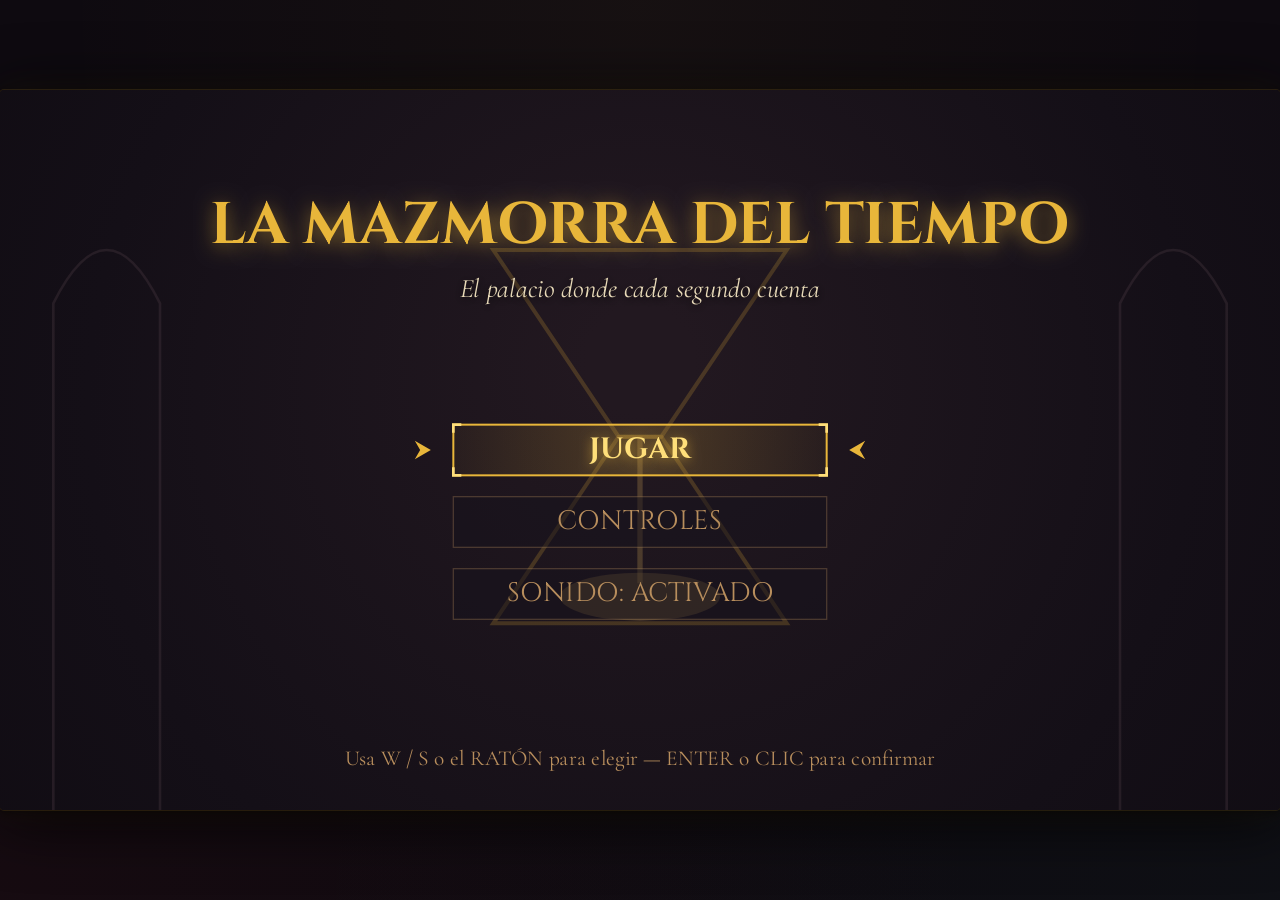
<file: index.html>
<!--
  index.html — Punto de entrada con pantalla de carga cinemática, favicon vectorial,
  fuentes persas Google Fonts y canvas de juego.
  Issue #1 — Base del motor | Rama: feature/base-motor
-->
<!DOCTYPE html>
<html lang="es">
<head>
  <meta charset="UTF-8" />
  <meta name="viewport" content="width=device-width, initial-scale=1.0" />
  <meta name="description"
        content="La Mazmorra del Tiempo — Plataformas 2D cinemático estilo persa. Escapa antes de que el reloj de arena se agote." />
  <meta name="theme-color" content="#0e0a10" />
  <meta name="author" content="Equipo Mazmorra" />
  <meta property="og:title" content="La Mazmorra del Tiempo" />
  <meta property="og:description" content="Plataformas 2D atmosférico estilo Prince of Persia. Salta, agárrate a cornisas y escapa antes de que el tiempo se agote." />
  <meta property="og:type" content="game" />
  <title>La Mazmorra del Tiempo</title>

  <!-- Favicon vectorial: reloj de arena dorado (inline SVG, evita 404) -->
  <link rel="icon" type="image/svg+xml"
    href="data:image/svg+xml,%3Csvg xmlns='http://www.w3.org/2000/svg' viewBox='0 0 32 32'%3E%3Crect width='32' height='32' fill='%230e0a10'/%3E%3Cpolygon points='6,4 26,4 16,16 26,28 6,28 16,16' fill='%23e8b63a' stroke='%233b2f2a' stroke-width='1.5'/%3E%3Crect x='5' y='3' width='22' height='3' rx='1.5' fill='%23e8b63a'/%3E%3Crect x='5' y='26' width='22' height='3' rx='1.5' fill='%23e8b63a'/%3E%3C/svg%3E" />

  <!-- Google Fonts: Cinzel (títulos/números persas) + Cormorant Garamond (narrativa) -->
  <link rel="preconnect" href="https://fonts.googleapis.com" />
  <link rel="preconnect" href="https://fonts.gstatic.com" crossorigin />
  <link
    href="https://fonts.googleapis.com/css2?family=Cinzel:wght@500;700;900&family=Cormorant+Garamond:ital,wght@0,400;0,600;0,700;1,400&display=swap"
    rel="stylesheet"
  />

  <link rel="stylesheet" href="styles.css" />
</head>
<body>

  <!-- ── Pantalla de carga cinemática ─────────────────────── -->
  <div id="loading-screen" role="status" aria-live="polite" aria-label="Cargando La Mazmorra del Tiempo">

    <!-- Reloj de arena SVG animado -->
    <svg id="loading-hourglass" viewBox="0 0 80 80" xmlns="http://www.w3.org/2000/svg" aria-hidden="true">
      <defs>
        <linearGradient id="goldGrad" x1="0%" y1="0%" x2="0%" y2="100%">
          <stop offset="0%" style="stop-color:#ffdf7a"/>
          <stop offset="100%" style="stop-color:#d44a1c"/>
        </linearGradient>
        <filter id="glow">
          <feGaussianBlur stdDeviation="2.5" result="blur"/>
          <feMerge><feMergeNode in="blur"/><feMergeNode in="SourceGraphic"/></feMerge>
        </filter>
      </defs>
      <!-- Marco exterior -->
      <rect x="8" y="3" width="64" height="10" rx="5" fill="#e8b63a" filter="url(#glow)"/>
      <rect x="8" y="67" width="64" height="10" rx="5" fill="#e8b63a" filter="url(#glow)"/>
      <!-- Silueta del reloj -->
      <polygon points="12,13 68,13 42,40 68,67 12,67 38,40"
               fill="url(#goldGrad)" opacity="0.85" filter="url(#glow)"/>
      <!-- Arena cayendo (animada) -->
      <rect x="38" y="42" width="4" height="18" rx="2" fill="#ffcc66" opacity="0.9">
        <animate attributeName="opacity" values="0.9;0.4;0.9" dur="0.8s" repeatCount="indefinite"/>
      </rect>
      <!-- Acumulación de arena inferior -->
      <ellipse cx="40" cy="60" rx="12" ry="5" fill="#e8b63a" opacity="0.7">
        <animate attributeName="rx" values="4;12;4" dur="3s" repeatCount="indefinite"/>
      </ellipse>
    </svg>

    <h1 id="loading-title">LA MAZMORRA DEL TIEMPO</h1>

    <div id="loading-bar-wrap" role="progressbar" aria-valuemin="0" aria-valuemax="100" aria-valuenow="0">
      <div id="loading-bar"></div>
    </div>

    <p id="loading-status">Invocando los espíritus del tiempo…</p>
  </div>

  <!-- ── Canvas del juego ─────────────────────────────────── -->
  <div id="game-wrapper" role="main">
    <canvas id="gameCanvas" width="960" height="540"
            aria-label="La Mazmorra del Tiempo — juego de plataformas 2D"
            tabindex="0">
    </canvas>
  </div>

  <!-- ── Motor ES2022 con pantalla de carga ───────────────── -->
  <script type="module">
    // Control de pantalla de carga
    const loadingScreen = document.getElementById('loading-screen');
    const loadingBar = document.getElementById('loading-bar');
    const loadingStatus = document.getElementById('loading-status');
    const loadingBarWrap = document.getElementById('loading-bar-wrap');

    const MESSAGES = [
      'Invocando los espíritus del tiempo…',
      'Cargando el mapa de la mazmorra…',
      'Afilando las cuchillas del destino…',
      'El reloj de arena despierta…',
      '¡El tiempo comienza a correr!',
    ];

    let msgIdx = 0;
    function advanceLoading(progress) {
      loadingBar.style.width = `${Math.min(100, progress)}%`;
      loadingBarWrap.setAttribute('aria-valuenow', Math.round(progress));
      if (msgIdx < MESSAGES.length - 1) {
        const newIdx = Math.floor((progress / 100) * (MESSAGES.length - 1));
        if (newIdx > msgIdx) {
          msgIdx = newIdx;
          loadingStatus.style.opacity = '0';
          setTimeout(() => {
            loadingStatus.textContent = MESSAGES[msgIdx];
            loadingStatus.style.opacity = '1';
          }, 200);
        }
      }
    }

    function hideLoadingScreen() {
      loadingStatus.textContent = MESSAGES[MESSAGES.length - 1];
      loadingBar.style.width = '100%';
      setTimeout(() => {
        loadingScreen.classList.add('hidden');
        document.getElementById('gameCanvas').focus();
      }, 450);
    }

    // Progreso simulado mientras cargan los módulos
    let fakeProgress = 0;
    const fakeInterval = setInterval(() => {
      fakeProgress = Math.min(fakeProgress + (Math.random() * 14 + 4), 88);
      advanceLoading(fakeProgress);
    }, 200);

    // Importar el motor principal
    import('./js/main.js').then(() => {
      clearInterval(fakeInterval);
      advanceLoading(100);
      setTimeout(hideLoadingScreen, 300);
    }).catch((err) => {
      clearInterval(fakeInterval);
      console.error('[Bootstrap] Error cargando el motor:', err);
      loadingStatus.textContent = 'Error al cargar. Recarga la página.';
      loadingStatus.style.color = '#ff5555';
    });
  </script>

</body>
</html>
</file>
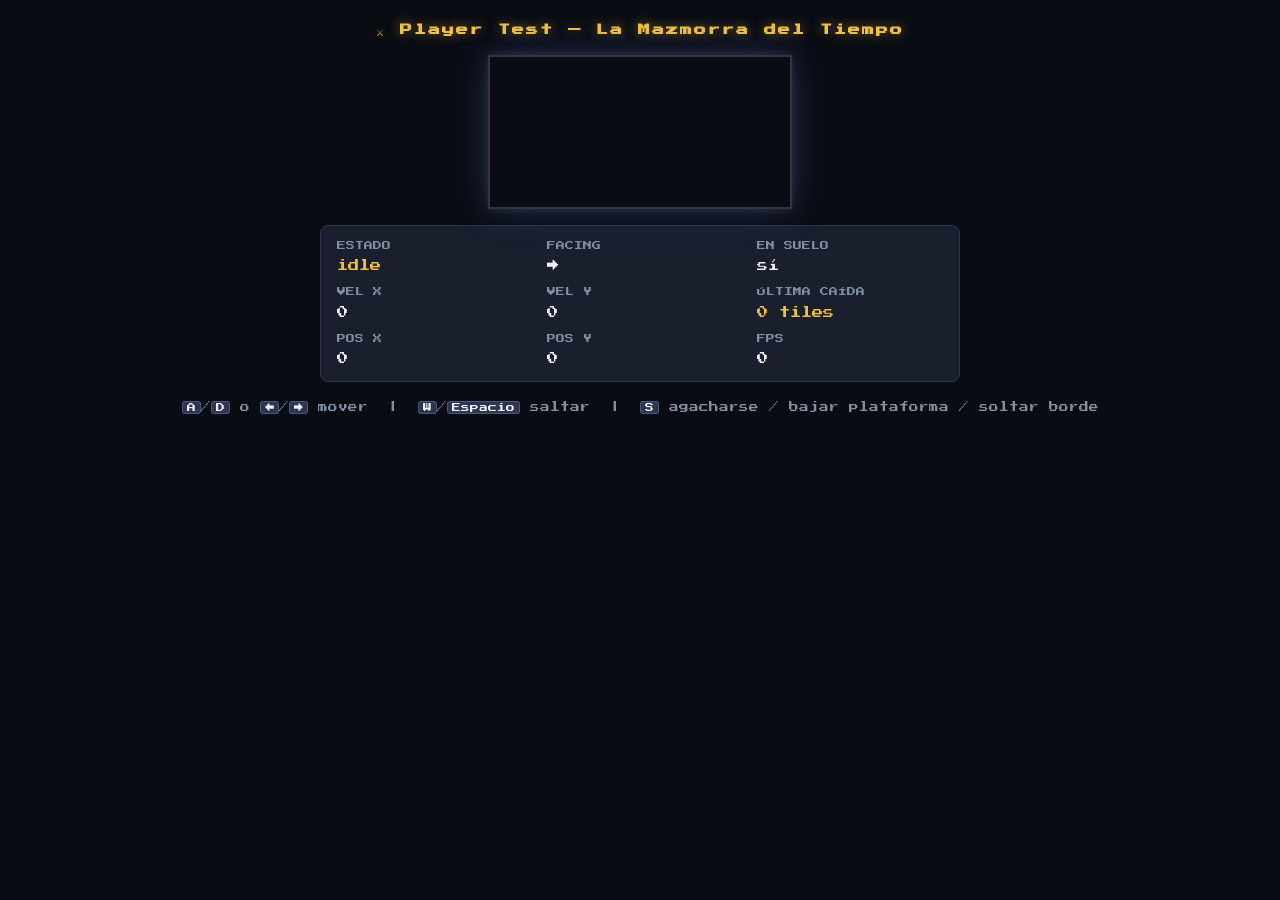
<file: dev/player-test.html>
<!DOCTYPE html>
<html lang="es">
<head>
  <meta charset="UTF-8">
  <meta name="viewport" content="width=device-width, initial-scale=1.0">
  <title>La Mazmorra del Tiempo — Player Test</title>
  <style>
    /* ── Reset y fuentes ───────────────────────────────────────────────────── */
    @import url('https://fonts.googleapis.com/css2?family=Press+Start+2P&family=Inter:wght@400;600&display=swap');

    *, *::before, *::after { box-sizing: border-box; margin: 0; padding: 0; }

    body {
      background: #0a0c14;
      color: #f0f0f0;
      font-family: 'Inter', sans-serif;
      display: flex;
      flex-direction: column;
      align-items: center;
      min-height: 100vh;
      padding: 1rem;
      gap: 1rem;
    }

    h1 {
      font-family: 'Press Start 2P', monospace;
      font-size: 0.75rem;
      color: #f0c040;
      letter-spacing: 2px;
      text-shadow: 0 0 12px rgba(240,192,64,0.5);
      margin-top: 0.5rem;
    }

    /* ── Contenedor del canvas ─────────────────────────────────────────────── */
    #canvas-wrap {
      position: relative;
      border: 2px solid #2d3550;
      box-shadow: 0 0 32px rgba(58,95,160,0.4), 0 0 8px rgba(240,192,64,0.15);
      background: #0a0c14;
    }

    canvas {
      display: block;
      image-rendering: pixelated;
      image-rendering: crisp-edges;
      position: static !important; /* sobreescribir el posicionamiento del renderer */
    }

    /* ── Panel de debug ────────────────────────────────────────────────────── */
    #debug {
      display: grid;
      grid-template-columns: repeat(3, minmax(160px, 1fr));
      gap: 0.5rem 1.5rem;
      width: 100%;
      max-width: 640px;
      background: #1a1f2e;
      border: 1px solid #2d3550;
      border-radius: 8px;
      padding: 0.75rem 1rem;
      font-size: 0.7rem;
      font-family: 'Press Start 2P', monospace;
      line-height: 1.8;
    }

    .debug-group { display: flex; flex-direction: column; gap: 0.15rem; }
    .debug-label { color: #8090a0; font-size: 0.55rem; text-transform: uppercase; }
    .debug-value { color: #f0f0f0; }
    .debug-value.highlight { color: #f0c040; }

    /* ── Controles ─────────────────────────────────────────────────────────── */
    #controls {
      font-size: 0.6rem;
      color: #8090a0;
      font-family: 'Press Start 2P', monospace;
      text-align: center;
      line-height: 2;
    }

    kbd {
      background: #2d3550;
      border: 1px solid #4a5580;
      border-radius: 3px;
      padding: 1px 4px;
      color: #f0f0f0;
      font-family: inherit;
      font-size: 0.55rem;
    }
  </style>
</head>
<body>

  <h1>⚔ Player Test — La Mazmorra del Tiempo</h1>

  <div id="canvas-wrap">
    <canvas id="game-canvas"></canvas>
  </div>

  <!-- Panel de debug -->
  <div id="debug">
    <div class="debug-group">
      <span class="debug-label">Estado</span>
      <span class="debug-value highlight" id="d-state">idle</span>
    </div>
    <div class="debug-group">
      <span class="debug-label">Facing</span>
      <span class="debug-value" id="d-facing">→</span>
    </div>
    <div class="debug-group">
      <span class="debug-label">En suelo</span>
      <span class="debug-value" id="d-ground">sí</span>
    </div>
    <div class="debug-group">
      <span class="debug-label">Vel X</span>
      <span class="debug-value" id="d-vx">0</span>
    </div>
    <div class="debug-group">
      <span class="debug-label">Vel Y</span>
      <span class="debug-value" id="d-vy">0</span>
    </div>
    <div class="debug-group">
      <span class="debug-label">Última caída</span>
      <span class="debug-value highlight" id="d-fall">0 tiles</span>
    </div>
    <div class="debug-group">
      <span class="debug-label">Pos X</span>
      <span class="debug-value" id="d-x">0</span>
    </div>
    <div class="debug-group">
      <span class="debug-label">Pos Y</span>
      <span class="debug-value" id="d-y">0</span>
    </div>
    <div class="debug-group">
      <span class="debug-label">FPS</span>
      <span class="debug-value" id="d-fps">0</span>
    </div>
  </div>

  <div id="controls">
    <kbd>A</kbd>/<kbd>D</kbd> o <kbd>←</kbd>/<kbd>→</kbd> mover &nbsp;|&nbsp;
    <kbd>W</kbd>/<kbd>Espacio</kbd> saltar &nbsp;|&nbsp;
    <kbd>S</kbd> agacharse / bajar plataforma / soltar borde
  </div>

  <script type="module">
    // ── Importar módulos del engine (rutas relativas desde dev/) ─────────────
    import { initRenderer, beginFrame, endRenderFrame, getCtx, drawRect, drawText } from '../js/engine/renderer.js';
    import { initInput, endFrame as endInputFrame }                                  from '../js/engine/input.js';
    import { initCamera, updateCamera, followTarget, applyCameraTransform, resetCameraTransform, getCameraPos } from '../js/engine/camera.js';
    import { startLoop, getFPS }                                                      from '../js/engine/loop.js';

    // ── Módulos nuevos ─────────────────────────────────────────────────────────
    import { Tilemap }                             from '../js/engine/tilemap.js';
    import { Player }                              from '../js/player.js';
    import { TEST_LEVEL_ROWS, TEST_LEVEL_LEGEND }  from './testLevel.js';

    // ── Constantes locales ────────────────────────────────────────────────────
    const CANVAS_W = 320;
    const CANVAS_H = 200;
    const TILE     = 16;

    // ── Paleta de colores de la mazmorra ──────────────────────────────────────
    const PAL = {
      VOID:        '#0a0c14',
      STONE_DARK:  '#1a1f2e',
      STONE_MID:   '#2d3550',
      STONE_LIGHT: '#4a5580',
      TIME_GOLD:   '#f0c040',
      TORCH_CORE:  '#ff9f1c',
      HERO_CLOTH:  '#3a5fa0',
      DANGER:      '#c0392b',
      SPIKE:       '#7f8c8d',
      TEXT_WHITE:  '#f0f0f0',
      TEXT_DIM:    '#8090a0',
    };

    // ── Setup del canvas ──────────────────────────────────────────────────────
    const canvas = document.getElementById('game-canvas');

    // initRenderer gestiona el tamaño y la escala automáticamente
    initRenderer(canvas);
    initInput();

    // ── Tilemap ───────────────────────────────────────────────────────────────
    const tilemap = new Tilemap(TEST_LEVEL_ROWS, TEST_LEVEL_LEGEND, TILE);

    // Inicializar cámara con los límites del mapa
    initCamera(tilemap.widthPx, tilemap.heightPx);

    // ── Jugador ───────────────────────────────────────────────────────────────
    const { x: spawnX, y: spawnY } = tilemap.spawnPoint;
    const player = new Player(spawnX, spawnY);

    // Callbacks de prueba (solo log en consola; sin daño)
    player.onLand   = (dist) => console.log(`[onLand] caída de ${dist.toFixed(1)} tiles`);
    player.onHazard = (type) => console.log(`[onHazard] tocó hazard tipo '${type}'`);

    /** Objeto world que el jugador necesita */
    const world = { tilemap };

    // ── Elementos de debug del DOM ────────────────────────────────────────────
    const dState  = document.getElementById('d-state');
    const dFacing = document.getElementById('d-facing');
    const dGround = document.getElementById('d-ground');
    const dVx     = document.getElementById('d-vx');
    const dVy     = document.getElementById('d-vy');
    const dFall   = document.getElementById('d-fall');
    const dX      = document.getElementById('d-x');
    const dY      = document.getElementById('d-y');
    const dFps    = document.getElementById('d-fps');

    // ── Game loop ─────────────────────────────────────────────────────────────

    function update(dt) {
      player.update(dt, null, world);

      // Cámara sigue al centro del jugador
      followTarget(
        player.x + 5,   // centro X del hitbox
        player.y + 11,  // centro Y del hitbox
      );
      updateCamera(dt);

      endInputFrame();

      // Actualizar debug DOM
      dState.textContent  = player.state;
      dFacing.textContent = player.facing === 1 ? '→' : '←';
      dGround.textContent = player._onGround ? 'sí' : 'no';
      dVx.textContent     = player.vx.toFixed(1);
      dVy.textContent     = player.vy.toFixed(1);
      dFall.textContent   = `${player.lastFallDistance.toFixed(1)} tiles`;
      dX.textContent      = player.x.toFixed(0);
      dY.textContent      = player.y.toFixed(0);
      dFps.textContent    = getFPS();
    }

    function draw(alpha) {
      beginFrame();

      const ctx = getCtx();

      // Fondo
      ctx.fillStyle = PAL.VOID;
      ctx.fillRect(0, 0, CANVAS_W, CANVAS_H);

      // Aplicar transformación de cámara
      applyCameraTransform(ctx);

      // ── Dibujar tilemap ─────────────────────────────────────────────────────
      drawTilemap(ctx, tilemap);

      // ── Dibujar hitbox debug (semitransparente) ─────────────────────────────
      ctx.globalAlpha = 0.25;
      ctx.fillStyle   = '#00ff88';
      ctx.fillRect(
        Math.round(player.hitbox.x),
        Math.round(player.hitbox.y),
        player.hitbox.w,
        player.hitbox.h,
      );
      ctx.globalAlpha = 1;

      // ── Dibujar jugador ─────────────────────────────────────────────────────
      player.draw(null, null);

      // Restaurar transform de cámara
      resetCameraTransform(ctx);

      // ── HUD en pantalla (coordenadas de pantalla, no de mundo) ──────────────
      drawHUD(ctx, player);

      endRenderFrame();
    }

    // ── Dibujado de tiles ─────────────────────────────────────────────────────

    function drawTilemap(ctx, tm) {
      const { x: camX, y: camY } = getCameraPos();

      // Solo dibujar tiles visibles (culling simple)
      const startCol = Math.max(0, Math.floor(camX / TILE));
      const endCol   = Math.min(tm._cols - 1,   Math.ceil((camX + CANVAS_W) / TILE));
      const startRow = Math.max(0, Math.floor(camY / TILE));
      const endRow   = Math.min(tm._rowCount - 1, Math.ceil((camY + CANVAS_H) / TILE));

      for (let row = startRow; row <= endRow; row++) {
        for (let col = startCol; col <= endCol; col++) {
          const ch  = tm.tileAt(col, row);
          const px  = col * TILE;
          const py  = row * TILE;

          switch (ch) {
            case '#':
              // Muro sólido con detalle de piedra
              ctx.fillStyle = PAL.STONE_MID;
              ctx.fillRect(px, py, TILE, TILE);
              ctx.fillStyle = PAL.STONE_DARK;
              ctx.fillRect(px + 1, py + 1, TILE - 2, TILE - 2);
              ctx.fillStyle = PAL.STONE_LIGHT;
              ctx.fillRect(px + 1, py + 1, TILE - 2, 1);
              ctx.fillRect(px + 1, py + 1, 1, TILE - 2);
              break;

            case '=':
              // Plataforma de un solo sentido: borde dorado
              ctx.fillStyle = PAL.TIME_GOLD;
              ctx.fillRect(px, py, TILE, 2);
              ctx.fillStyle = PAL.STONE_MID;
              ctx.fillRect(px, py + 2, TILE, TILE - 2);
              break;

            case '^':
              // Pinchos
              ctx.fillStyle = PAL.SPIKE;
              for (let i = 0; i < 3; i++) {
                const sx = px + 2 + i * 4;
                ctx.beginPath();
                ctx.moveTo(sx,     py + TILE);
                ctx.lineTo(sx + 2, py + 4);
                ctx.lineTo(sx + 4, py + TILE);
                ctx.closePath();
                ctx.fill();
              }
              break;

            case 'P':
              // Spawn (solo en debug)
              ctx.fillStyle = 'rgba(0,255,0,0.15)';
              ctx.fillRect(px, py, TILE, TILE);
              break;

            case 'E':
              ctx.fillStyle = PAL.TIME_GOLD;
              ctx.fillRect(px + 4, py + 2, TILE - 8, TILE - 4);
              break;

            case 'T':
              // Antorcha decorativa
              ctx.fillStyle = PAL.STONE_DARK;
              ctx.fillRect(px + 6, py + 8, 4, 8);
              ctx.fillStyle = PAL.TORCH_CORE;
              ctx.fillRect(px + 5, py + 4, 6, 5);
              ctx.fillStyle = 'rgba(255,159,28,0.4)';
              ctx.fillRect(px + 3, py + 2, 10, 8);
              break;

            default:
              // Vacío: nada
              break;
          }
        }
      }
    }

    // ── HUD simple en pantalla ────────────────────────────────────────────────

    function drawHUD(ctx, player) {
      ctx.fillStyle = 'rgba(10,12,20,0.65)';
      ctx.fillRect(2, 2, 120, 32);

      ctx.fillStyle    = PAL.TIME_GOLD;
      ctx.font         = '5px "Press Start 2P", monospace';
      ctx.textBaseline = 'top';
      ctx.textAlign    = 'left';
      ctx.fillText(`Estado: ${player.state}`, 5, 5);

      ctx.fillStyle = PAL.TEXT_DIM;
      ctx.fillText(`vx:${player.vx.toFixed(0)}  vy:${player.vy.toFixed(0)}`, 5, 14);
      ctx.fillText(`caída: ${player.lastFallDistance.toFixed(1)} tiles`,      5, 23);
    }

    // ── Arrancar ──────────────────────────────────────────────────────────────
    startLoop(update, draw);
  </script>
</body>
</html>
</file>
<file: styles.css>
/* ============================================================
   styles.css — Presentación premium Dark Fantasy: pantalla de carga,
   letterbox, glow del canvas y efectos CSS de entrada.
   Issue #1 — Base del motor | Rama: feature/base-motor
   ============================================================ */

/* ── Reset total ──────────────────────────────────────────── */
*, *::before, *::after {
  box-sizing: border-box;
  margin: 0;
  padding: 0;
}

/* ── Variables de paleta Dark Fantasy ─────────────────────── */
:root {
  --deep-shadow:    #0e0a10;
  --night:          #16121c;
  --stone-dark:     #262029;
  --time-gold:      #e8b63a;
  --time-gold-dim:  rgba(232, 182, 58, 0.35);
  --bone-dust:      #e8dab8;
  --crimson:        #9c1c20;
  --fire:           #ff8326;
  --turquoise:      #4ae0d2;
}

/* ── Página raíz y atmósfera ──────────────────────────────── */
html, body {
  width: 100%;
  height: 100%;
  overflow: hidden;
  background-color: var(--deep-shadow);
  color: var(--bone-dust);
  font-family: "Cormorant Garamond", Georgia, serif;
  user-select: none;
  -webkit-user-select: none;
  touch-action: none;
}

/* ── Fondo de mazmorra texturizado ────────────────────────── */
body {
  background-image:
    radial-gradient(ellipse at 50% 0%,   rgba(232, 182, 58, 0.04) 0%, transparent 65%),
    radial-gradient(ellipse at 0% 100%,  rgba(156, 28, 32, 0.06) 0%, transparent 55%),
    radial-gradient(ellipse at 100% 100%,rgba(40, 163, 151, 0.04) 0%, transparent 55%);
  background-color: var(--deep-shadow);
}

/* ── Contenedor centrado (Letterbox) ──────────────────────── */
#game-wrapper {
  position: relative;
  width: 100vw;
  height: 100vh;
  display: flex;
  align-items: center;
  justify-content: center;
}

/* ── Canvas vectorial de alta definición ──────────────────── */
#gameCanvas {
  display: block;
  position: relative;
  z-index: 2;
  border-radius: 4px;
  background-color: var(--deep-shadow);
  cursor: default;
  outline: none;

  /* Sombra cinemática con halo dorado */
  box-shadow:
    0 0 0 1px rgba(232, 182, 58, 0.12),
    0 0 30px rgba(232, 182, 58, 0.06),
    0 8px 64px rgba(0, 0, 0, 0.90),
    0 2px 8px  rgba(0, 0, 0, 0.60);

  /* Aparición suave al cargar */
  animation: canvas-appear 1.2s ease-out both;
}

@keyframes canvas-appear {
  from {
    opacity: 0;
    transform: scale(0.985);
    filter: brightness(0.3);
  }
  to {
    opacity: 1;
    transform: scale(1);
    filter: brightness(1);
  }
}

/* ── Pantalla de carga (loading overlay) ──────────────────── */
#loading-screen {
  position: fixed;
  inset: 0;
  z-index: 100;
  background: var(--deep-shadow);
  display: flex;
  flex-direction: column;
  align-items: center;
  justify-content: center;
  gap: 32px;
  transition: opacity 0.6s ease, visibility 0.6s ease;
}

#loading-screen.hidden {
  opacity: 0;
  visibility: hidden;
  pointer-events: none;
}

/* Reloj de arena SVG animado en pantalla de carga */
#loading-hourglass {
  width: 80px;
  height: 80px;
  animation: hourglass-spin 3s ease-in-out infinite;
  filter: drop-shadow(0 0 16px rgba(232, 182, 58, 0.55));
}

@keyframes hourglass-spin {
  0%   { transform: rotate(0deg);   }
  48%  { transform: rotate(0deg);   }
  52%  { transform: rotate(180deg); }
  100% { transform: rotate(180deg); }
}

/* Título en pantalla de carga */
#loading-title {
  font-family: "Cinzel", Georgia, serif;
  font-size: clamp(18px, 4vw, 28px);
  font-weight: 700;
  color: var(--time-gold);
  letter-spacing: 0.12em;
  text-align: center;
  text-shadow: 0 0 24px rgba(232, 182, 58, 0.5);
  animation: title-pulse 2s ease-in-out infinite alternate;
}

@keyframes title-pulse {
  from { opacity: 0.75; text-shadow: 0 0 12px rgba(232, 182, 58, 0.3); }
  to   { opacity: 1.00; text-shadow: 0 0 28px rgba(232, 182, 58, 0.7); }
}

/* Barra de progreso estilo mazmorra */
#loading-bar-wrap {
  position: relative;
  width: min(320px, 60vw);
  height: 6px;
  background: rgba(38, 32, 41, 0.9);
  border: 1px solid var(--time-gold-dim);
  border-radius: 3px;
  overflow: hidden;
}

#loading-bar {
  height: 100%;
  width: 0%;
  background: linear-gradient(90deg, var(--fire) 0%, var(--time-gold) 60%, #fffbe0 100%);
  border-radius: 3px;
  transition: width 0.4s cubic-bezier(0.4, 0, 0.2, 1);
  box-shadow: 0 0 8px var(--time-gold), 0 0 2px #fff;
  animation: bar-shimmer 1.5s ease-in-out infinite;
}

@keyframes bar-shimmer {
  0%   { filter: brightness(1);   }
  50%  { filter: brightness(1.25); }
  100% { filter: brightness(1);   }
}

/* Texto de estado de carga */
#loading-status {
  font-family: "Cormorant Garamond", serif;
  font-size: clamp(13px, 2vw, 16px);
  color: rgba(184, 142, 93, 0.8);
  letter-spacing: 0.08em;
  text-align: center;
  min-height: 1.4em;
  transition: opacity 0.3s;
}

/* Ornamento de esquinas en la loading screen */
#loading-screen::before,
#loading-screen::after {
  content: '';
  position: absolute;
  width: 48px;
  height: 48px;
  border-color: var(--time-gold-dim);
  border-style: solid;
  opacity: 0.6;
}
#loading-screen::before {
  top: 24px; left: 24px;
  border-width: 2px 0 0 2px;
}
#loading-screen::after {
  bottom: 24px; right: 24px;
  border-width: 0 2px 2px 0;
}

/* ── Accesibilidad: reducción de movimiento ───────────────── */
@media (prefers-reduced-motion: reduce) {
  #gameCanvas,
  #loading-hourglass,
  #loading-title,
  #loading-bar {
    animation: none !important;
    transition: none !important;
  }
}
</file>
